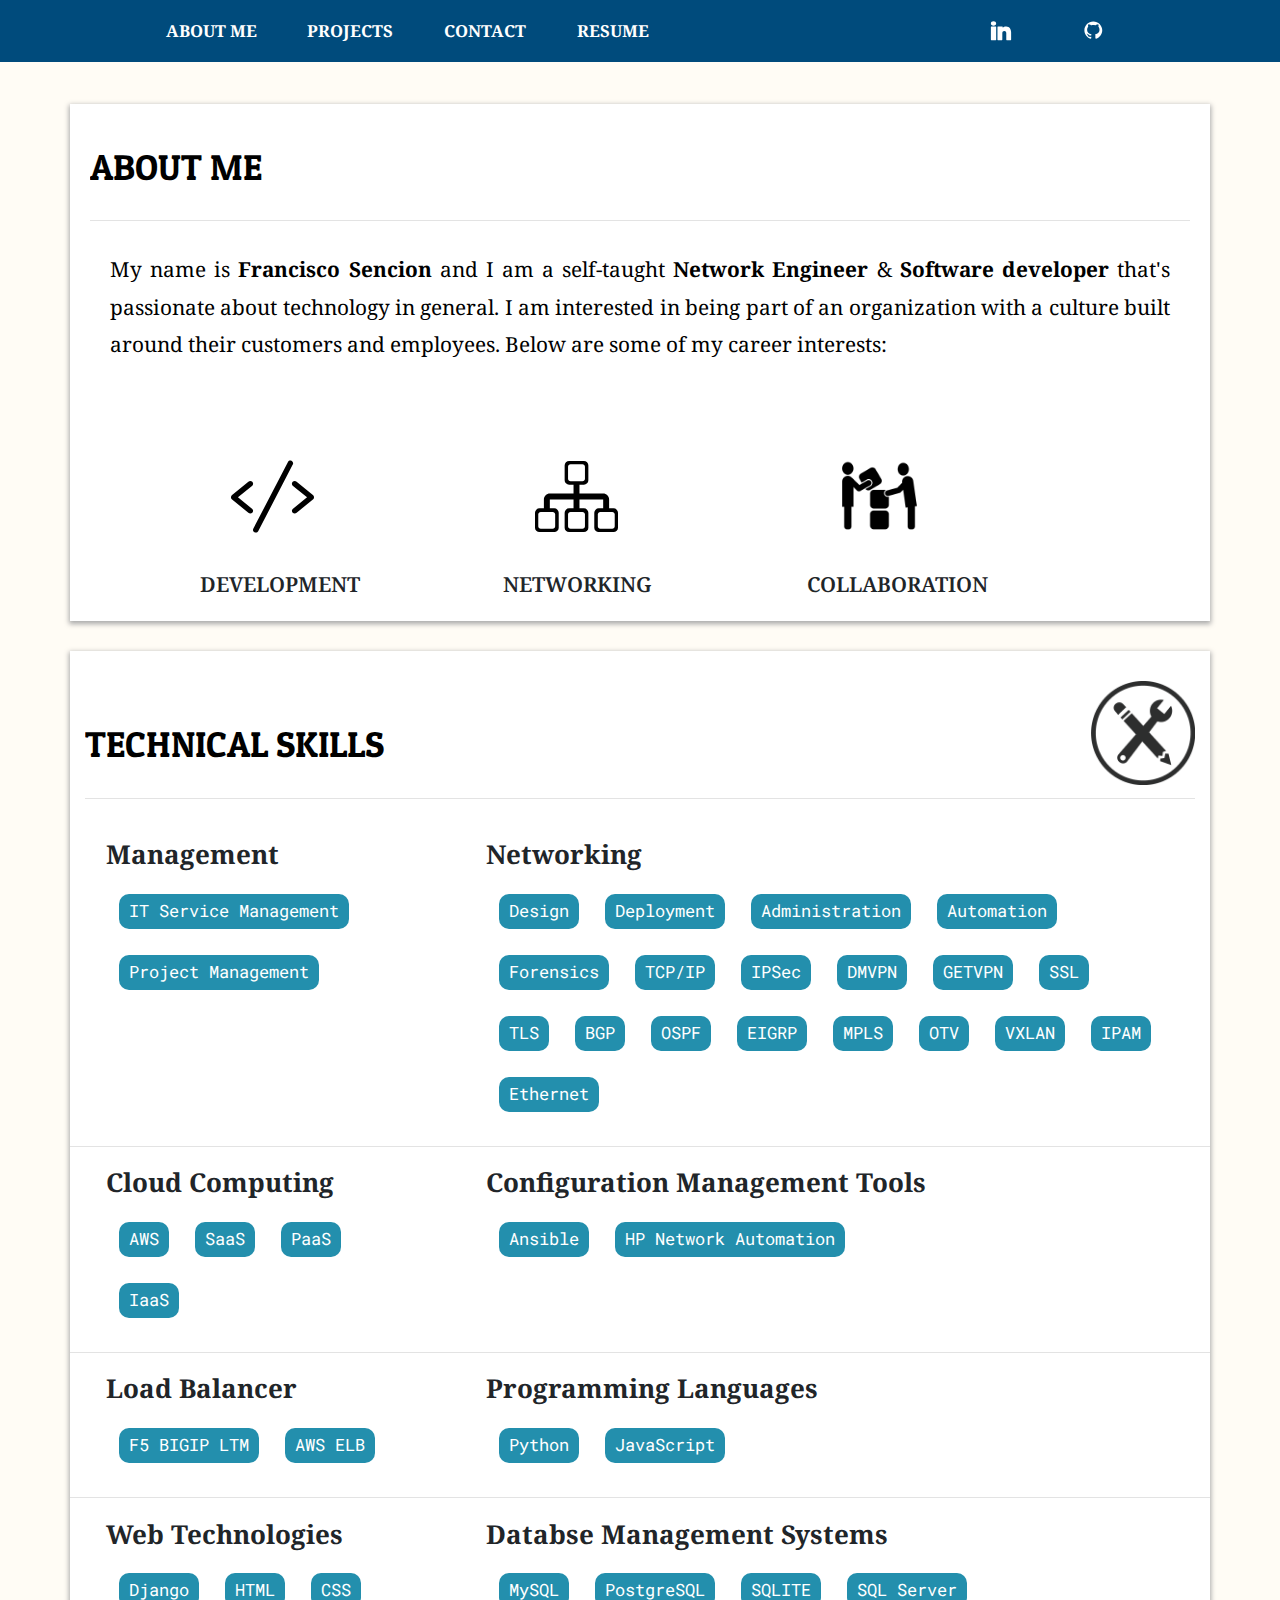
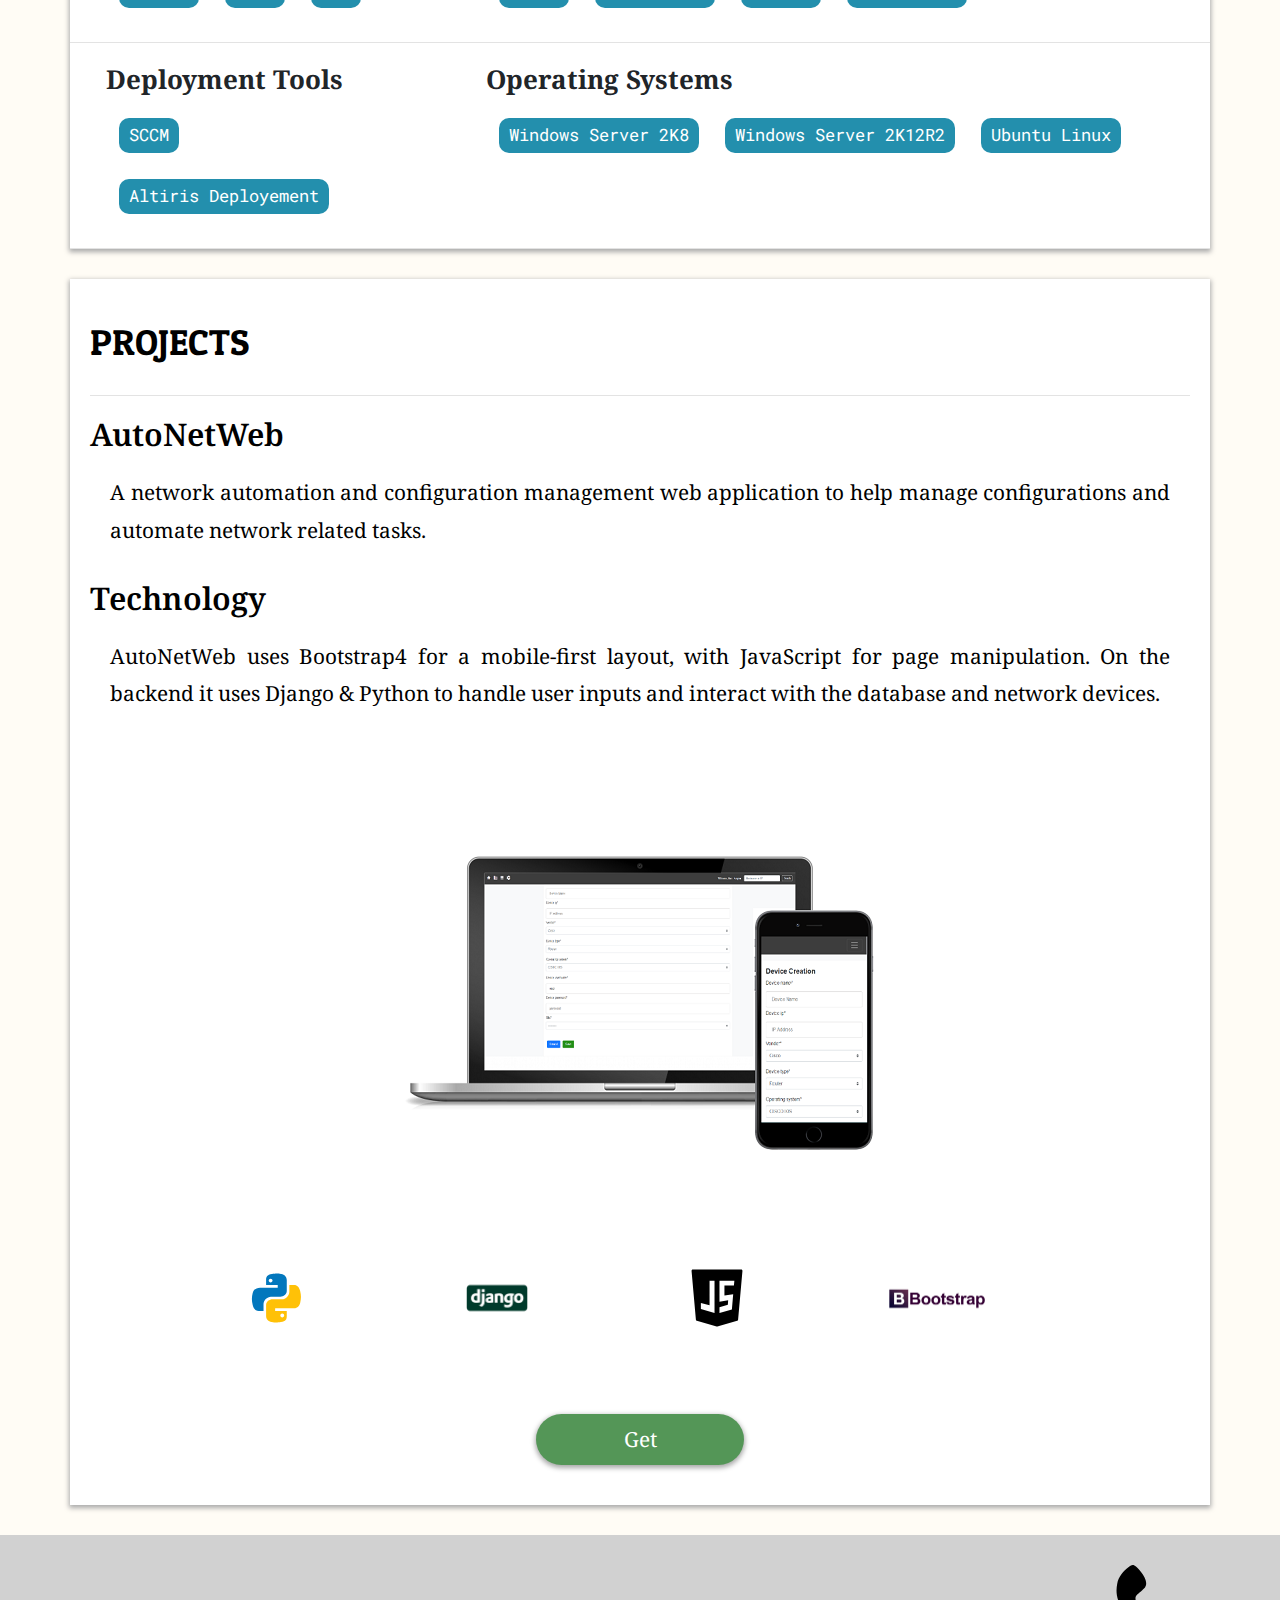
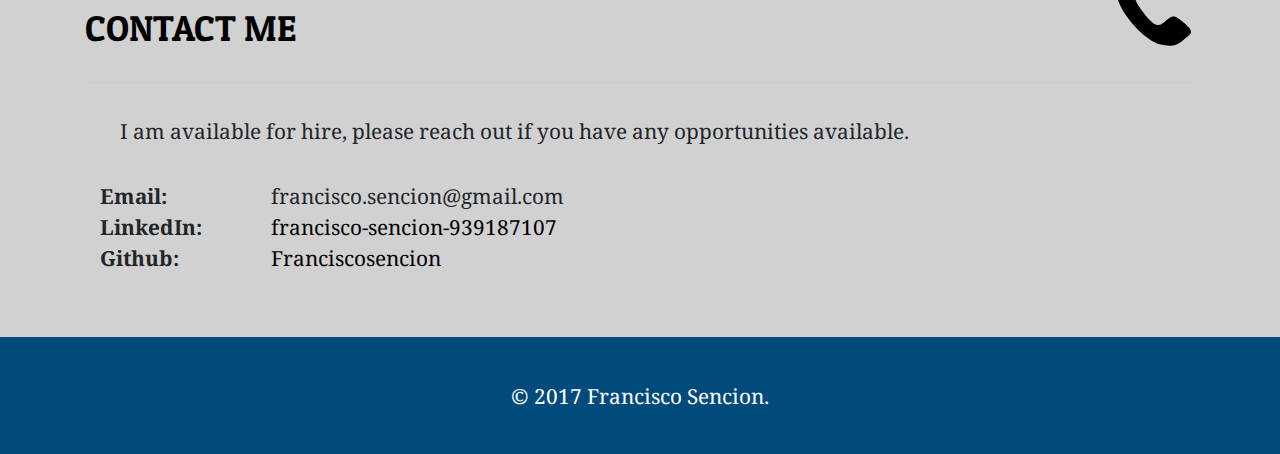
<file: index.html>
<!DOCTYPE html>
<html lang="en" dir="ltr">
	<head>
	<meta charset="utf-8">
	<title>Francisco Sencion</title>
	<link rel="icon" type="image/ico" href="img/aboutme.jpg">
	<link rel="stylesheet" href="css/main.css">
	<link rel="stylesheet" href="https://stackpath.bootstrapcdn.com/bootstrap/4.3.1/css/bootstrap.min.css" integrity="sha384-ggOyR0iXCbMQv3Xipma34MD+dH/1fQ784/j6cY/iJTQUOhcWr7x9JvoRxT2MZw1T" crossorigin="anonymous">
	<meta content="width=device-width, initial-scale=1" name="viewport" />
	<link rel="stylesheet" href="https://use.fontawesome.com/releases/v5.9.0/css/all.css" integrity="sha384-i1LQnF23gykqWXg6jxC2ZbCbUMxyw5gLZY6UiUS98LYV5unm8GWmfkIS6jqJfb4E" crossorigin="anonymous">
	<link href="https://fonts.googleapis.com/css?family=Noto+Serif|Patua+One|Roboto+Mono&display=swap" rel="stylesheet">
	</head>
	<body>
		<header class="navbarsection">
		  <nav class="custom-navbar navbar fixed-top navbar-expand-lg">
			<button class="navbar-toggler" type="button" data-toggle="collapse" data-target="#navbarNav" aria-controls="navbarNav" aria-expanded="false" aria-label="Toggle navigation">
			  <span class="navbar-toggler-icon"></span>
			</button>
			<div class="collapse navbar-collapse" id="navbarNav">
			  <ul class="navbar-nav navbar_local_links">
				<li><a class="nav-link" href="#aboutme-section">About Me</a></li>
				<li><a class="nav-link" href="#projects_page">Projects</a></li>
				<li><a class="nav-link" href="#contactme_page">Contact</a></li>
				<li><a class="nav-link" href="https://github.com/Franciscosencion/franciscosencion.github.io/blob/master/resume/FranciscoSencion.pdf">Resume</a></li>
			  </ul>
			  <ul class="navbar-nav">
				<div class="sociallinks">
				  <li class="nav-item">
					<a  href="https://www.linkedin.com/in/francisco-sencion-939187107/" >
						<svg id="linkedin_icon"></svg>
					</a>
				  </li>
				  <li class="nav-item">
					<a  href="https://github.com/Franciscosencion">
						<svg id="github_icon"></svg>
					</a>
				  </li>
				</div>
			  </ul>
			</div>

		  </nav>
		  </header>
		<!-- body -->
		    <div id="aboutme-section" class="introduction_section">
				<section class="body-sections">
					<div class="container introduction" >
						<section >
							<div class="section-header">
								<h3>About me</h3>
							</div>				
							<p>
								My name is <strong>Francisco Sencion</strong> and I am a self-taught <strong>Network Engineer</strong> & <strong>Software developer</strong> that's passionate about technology in general.  
								I am interested in being part of an organization with a culture built around their customers and employees. 
								Below are some of my career interests:
							</p>
							<!-- HOBBIES  -->
							<div class="career-interest-icons">
								<div class="row">
									<div class="col career-interest-class">
										<figure>
											<img class="career-interest-img" src="img/coding.svg">
											<figcaption >Development</figcaption>
										</figure>
									</div>
									<div class="col career-interest-class">
										<figure>
											<img class="career-interest-img" src="img/networking.svg">
											<figcaption >Networking</figcaption>
										</figure>
									</div>
									<div class="col career-interest-class">								
										<figure>
											<img class="career-interest-img" src="img/collaboration.png">
											<figcaption >Collaboration</figcaption>
										</figure>
									</div>
								</div>
							</div>
						</section>
					</div>
				</section>
			</div>
			<div class="skills_section">
				<section class="body-sections">		
				<div class="container myskills_section">
				<section>
					<div class="skills" >
						<div class="section-header">
							<h3>Technical Skills</h3>
							<img id="skill_image" src="img/skills.png">
						</div>
						
						<ul class="skills_title_block">
							<div class="row skill-row">
								<div class="col">
								<li class="skill_title"><h5>Management</h5>
									<div class="flex_container">
										<ul>
											<li class="skill_items">IT Service Management</li>
											<li class="skill_items">Project Management</li>
										</ul>
									</div>
								</li>
								</div>
								<div class="col-8">
								<li class="skill_title"><h5>Networking</h5>
									<div class="flex_container">
									<ul>
										<li class="skill_items">Design</li>
										<li class="skill_items">Deployment </li>
										<li class="skill_items">Administration </li>
										<li class="skill_items">Automation</li>
										<li class="skill_items">Forensics</li>
										<li class="skill_items">TCP/IP</li>
										<li class="skill_items">IPSec</li>
										<li class="skill_items">DMVPN</li>
										<li class="skill_items">GETVPN</li>
										<li class="skill_items">SSL</li>
										<li class="skill_items">TLS</li>
										<li class="skill_items">BGP</li>
										<li class="skill_items">OSPF</li>
										<li class="skill_items">EIGRP</li>
										<li class="skill_items">MPLS</li>
										<li class="skill_items">OTV</li>
										<li class="skill_items">VXLAN</li>
										<li class="skill_items">IPAM</li>
										<li class="skill_items">Ethernet</li>							
									</ul>
									</div>
								</li>
								</div>
							</div>
							<div class="row skill-row">
								<div class="col">
									<li class="skill_title"><h5>Cloud Computing</h5>
										<div class="flex_container">
											<ul>
												<li class="skill_items">AWS</li>
												<li class="skill_items">SaaS</li>
												<li class="skill_items">PaaS</li>
												<li class="skill_items">IaaS</li>
											</ul>
										</div>
									</li>	
								</div>
								<div class="col-8">
									<li class="skill_title"><h5>Configuration Management Tools</h5>
										<div class="flex_container">
											<ul>
												<li class="skill_items">Ansible</li>
												<li class="skill_items">HP Network Automation</li>
											</ul>
										</div>
									</li>
								</div>
							</div>
							<div class="row skill-row">
								<div class="col">
									<li class="skill_title"><h5>Load Balancer</h5>
										<div class="flex_container">
											<ul>
												<li class="skill_items">F5 BIGIP LTM</li>
												<li class="skill_items">AWS ELB</li>
											</ul>
										</div>
									</li>
								</div>
								<div class="col-8">
									<li class="skill_title"><h5>Programming Languages</h5>
										<div class="flex_container">
											<ul>
												<li class="skill_items">Python</li>
												<li class="skill_items">JavaScript</li>
											</ul>
										</div>
									</li>
								</div>
							</div>
							<div class="row skill-row">
								<div class="col">
									<li class="skill_title"><h5>Web Technologies</h5>
										<div class="flex_container">
											<ul>
												<li class="skill_items">Django</li>
												<li class="skill_items">HTML</li>
												<li class="skill_items">CSS</li>
											</ul>
										</div>
									</li>
								</div>
								<div class="col-8">
									<li class="skill_title"><h5>Databse Management Systems</h5>
										<div class="flex_container">
											<ul>
												<li class="skill_items">MySQL</li>
												<li class="skill_items">PostgreSQL</li>
												<li class="skill_items">SQLITE</li>
												<li class="skill_items">SQL Server</li>
											</ul>
										</div>
									</li>
								</div>
							</div>
							<div class="row skill-row">
								<div class="col">
									<li class="skill_title"><h5>Deployment Tools</h5>
										<div class="flex_container">
											<ul>
												<li class="skill_items">SCCM</li>
												<li class="skill_items">Altiris Deployement</li>
											</ul>
										</div>
									</li>
								</div>
								<div class="col-8">
									<li class="skill_title"><h5>Operating Systems</h5>
										<div class="flex_container">
											<ul>
												<li class="skill_items">Windows Server 2K8</li>
												<li class="skill_items">Windows Server 2K12R2</li>
												<li class="skill_items">Ubuntu Linux</li>
											</ul>
										</div>
									</li>
								</div>
							</div>
						</ul>
					
					</div>
				</section>
			  </div>	
			</section>
		</div>
		<!-- Projects section -->
		<section id="projects_page">
			<div class="container projects-section">
				<section class="projects_autonetweb">
					<div class="section-header">
						<h3>Projects</h3>
					</div>
					<div class="row ">
						<div  class="col">
							<h4><a href="https://github.com/Franciscosencion/AutoNetWebPublic" target="blank">AutoNetWeb</a></h4>
							<p>A network automation and configuration management web application to help manage configurations and automate network related tasks.</p>
							<h4>Technology</h4>
							<p>AutoNetWeb uses Bootstrap4 for a mobile-first layout, with JavaScript for page manipulation. On the backend it uses Django & Python to handle user inputs and interact with the database and network devices.</p>
						</div>


					</div>
					<div class="row" >
						<div class="col">
							<img id="autonetimg" srcset="img/autonetweb-320w.png 320w, img/autonetweb-480w.png 480w, img/autonetweb-800w.png 800w" sizes="(max-width: 350px) 220px, (max-width: 450px) 320px, (max-width: 480px) 420px, 480px" src="img/autonetweb.png">
						</div>
					</div>
					<div id="techlogo_container" class="row">
						<div class="col" >
							<svg id="python_icon" class="techlogo"></svg>
						</div>
						<div class="col" id="techlogo">
							<svg id="django_icon" class="techlogo"></svg>
						</div>
						<div class="col" id="techlogo">
							<svg id="javascript_icon" class="techlogo"></svg>
						</div>
						<div class="col" id="techlogo">
							<svg id="bootstrap_icon" class="techlogo"></svg>
						</div>
						
					</div>
				
				</section>
				<div class="" style=" margin:20px; text-align: center;">
					<a id="view-btn" class="custom-btn btn-launch" href="https://github.com/Franciscosencion/AutoNetWebPublic" target="blank">Get</a>
				</div>	
			</div>	
	</section>

<!-- contact me section -->
		<div class="contactme_section">
			<div class="container" >
			<section id="contactme_page">
				<div class="section-header">
					<h3>Contact Me</h3>
					<img id="contact_image" src="img/contact.svg">
				</div>
				
				<div class="container">
					<p>I am available for hire, please reach out if you have any opportunities available.</p>
					<dl class="dl dl-vertical">
					<dt>Email:</dt>
					<dd><i class="fas fa-envelope"></i>francisco.sencion@gmail.com</dd>
					<dt>LinkedIn:</dt>
					<dd><a href="https://www.linkedin.com/in/francisco-sencion-939187107/"><i class="fab fa-linkedin-in"></i>francisco-sencion-939187107</a></dd>
					<dt>Github:</dt>
					<dd><a href="https://github.com/Franciscosencion"><i class="fab fa-github"></i>Franciscosencion</a></dd>
					</dl>
				</div>	
			</section>
			</div>
		</div>		
		<section class="footer_section">
		  <footer>
			<div class="footer_items">
				<p>© 2017 Francisco Sencion.  </p>
			</div>
		  </footer>
		</section>


	</body>
  <!-- JavaScript links -->
	<script src="js/main.js"></script>
	<script src="https://code.jquery.com/jquery-3.3.1.slim.min.js" integrity="sha384-q8i/X+965DzO0rT7abK41JStQIAqVgRVzpbzo5smXKp4YfRvH+8abtTE1Pi6jizo" crossorigin="anonymous"></script>
	<script src="https://cdnjs.cloudflare.com/ajax/libs/popper.js/1.14.7/umd/popper.min.js" integrity="sha384-UO2eT0CpHqdSJQ6hJty5KVphtPhzWj9WO1clHTMGa3JDZwrnQq4sF86dIHNDz0W1" crossorigin="anonymous"></script>
	<script src="https://stackpath.bootstrapcdn.com/bootstrap/4.3.1/js/bootstrap.min.js" integrity="sha384-JjSmVgyd0p3pXB1rRibZUAYoIIy6OrQ6VrjIEaFf/nJGzIxFDsf4x0xIM+B07jRM" crossorigin="anonymous"></script>
</html>
</file>
<file: css/main.css>
:root {
  font-size: calc(0.5em + 1vw);
}
/* screens size less than or equal to 767.97px*/

@media (max-width: 767.97px ) {
/* 	:root {
		font-size: 1.3em;
	} */
	html, body {
		width: auto!important;
		overflow-x: hidden !important;
	}
}


/* screens size greater than or equal to 767.98px*/
@media (min-width: 767.98px){
/*   :root {
    font-size: 1.1em;
  } */
}


/* @font-face {
	font-family: "Museo Sans";
	src: url(museo-sans.ttf);
}
 */
/* -------------- Global styles ------------------
-------------------------------------------------- */
html {
  box-sizing: border-box;

}

*, *:before, *:after {
  box-sizing: inherit;
}

body {
	background-color: #fffcf5 !important;

	font-family: "Noto Serif", sans-serif, arial !important;
	
}


* {
  margin: 0;
  padding: 0;
  
}


p {
	font-size: 1rem;
	line-height: 1.8rem;
	padding: 10px 20px;
}

section a {
	outline: none;
	text-decoration: none;
	color: #000;
}
section a:hover {
	color: #b89233;
	text-decoration: none;
}

h3 {
	text-transform: uppercase;
	color: #000;
	font-weight: bold;
	padding-top: 2rem;
	padding-bottom: 1rem;
	font-family: 'Patua One', cursive;
	
}
div h4, h4 a{
	font-size: 1.5rem;
	font-weight: 600;
}

section {
  width: 100%;

}

.section-header {
	display: inline-flex;
	overflow: hidden;
	width: 100%;
	border-bottom: 0.0625rem solid rgba(199, 199, 199, 0.5);
	margin-bottom: 20px;
}

/* .body-sections {
	text-transform: uppercase;
	color: #000;
	font-weight: bold;
	padding-bottom: 4rem;
	border-bottom: 0.0625rem solid rgba(199, 199, 199, 0.5);
} */

/* ------------Navbar styles----------------- */

.custom-navbar {
  width: 100%;
  padding: 0 !important;
  top: 0;
  background-color: #004b7c/* #364042 */;
  
}

.navbarsection {
	
	margin-bottom: 5rem;
}
#navbarNav {
  background-color: transparent;
}

.custom-navbar  ul {
  display: flex;
  margin: auto;
}

.custom-navbar  div ul li{
  margin: 0 15px;
  list-style:none;
}

.navbar_local_links li a{
  text-decoration: none;
/*   margin-bottom: 0.125rem; */
  text-transform: uppercase;
  font-weight: bold;
  font-size: 0.8rem;
  color: #FFF;
  padding: 5px 10px;

}

.navbar_local_links li a:hover{
  color: #fff;
  background-color: #00385c;
  border-radius: 0.4rem;
  padding-left: 1rem;
}

.navbar-toggler {

  background-image: url("../img/btn-image.png");
  background-repeat: no-repeat;
  background-position: center;
  margin-left: auto;

}

.navbar-toggler:hover {
  background-color: #0071ba;
}

.navbar-toggler:focus {
	background-color: #0071ba;
}
.sociallinks {
  display: flex;
  float: right;
}

#linkedin_icon {
  width: 3rem;
  height: 3rem;
  background: url("../img/linkedinwhite.svg") no-repeat top left;
  background-size: 35%;
  background-position: center;
  cursor: pointer;
}

#linkedin_icon:hover {
  background-size: 45%;
}

#github_icon {
  width: 3rem;
  height: 3rem;
  background: url("../img/githubwhite.svg") no-repeat top left;
  background-size: 35%;
  background-position: center;
  cursor: pointer;
}

#github_icon:hover {
  background-size: 45%;
}

/* Aboutme Section */

.introduction {
	background: #FFF;
	padding-left: 20px !important;
	padding-right: 20px !important;
/* 	border-radius: 20px; */
	box-shadow: 0px 2px 5px 1px darkgrey;
	margin-bottom: 30px;
}


.introduction h3 {
	text-align: center;
}

.introduction p {
	color: #000;
	text-align: justify;
	padding-bottom: 1.875rem;
}

.career-interest-icons {
	width: 80%;
	margin-left: auto;
	margin-right: auto;

}
.career-interest-class {

	margin-left: auto;
	margin-right: auto;
}

.career-interest-class figure{
	margin-left: auto;
	margin-right: auto;
}

.career-interest-img {
	width: 4rem;
	margin: 1.5rem;
	/* margin-bottom: 1rem; */
}

.career-interest-class figure figcaption{
	font-weight: 600;
	text-transform: uppercase;
}

/* ------------------ Skills section styles ------------------*/

.myskills_section {
	background: #FFF;
	padding-top: 30px;
/* 	border-radius: 20px; */
	box-shadow: 0px 2px 5px 1px darkgrey;
	margin-bottom: 30px;
}
.skill-row {
	border-bottom: 0.0625rem solid rgba(199, 199, 199, 0.5);
}
/* .skills_section {
	padding-top: 4rem;
	padding-bottom: 4rem;
	background-color: #fffcf5;
	clip-path: polygon(0 0%, 100% 4%, 100% 96%, 0% 100%);
} */

/* .contactme_section {
	background-color: #D1D1D1;
	clip-path: polygon(0 0%, 100% 4%, 100% 96%, 0% 100%);
} */

.skills_title_block {
	display: flex-block;
	list-style: none;
}
#skill_image {
	width: 5rem;
	height: 5rem;
	margin-left: auto;
	
}
.flex_container {
	display: flex;
	
}

.skill_title  ul{
	display: flex;
	flex-wrap: wrap;
	list-style: none;

}					
				
.skill_title {
	padding: 1rem;
}			

.skill_title h5{
	font-weight: bold;
}


.skill_items {
	background-color: #238fad;
	border-radius: 10px;
	margin: 0.625rem;
	padding: 5px 10px;
	font-size: 0.8rem;
	font-family: 'Roboto Mono', monospace;
	color: #FFF;
}				

.skill_items:hover {
	box-shadow: 0px 2px 5px 1px darkgrey;
}

/* ------------------ Projects Section styles ------------------ */


/* #projects_page h3{
	border-bottom: 0.0625rem solid rgba(199, 199, 199, 0.5);
} */

.projects-section {
	background: white;
	padding-left: 20px !important;
	padding-right: 20px !important;
/* 	border-radius: 20px; */
	padding-bottom: 20px;
	margin-bottom: 10px;
	box-shadow: 0px 2px 5px 1px darkgrey;
}
 
#autonetimg {
  display: block;
  margin-left: auto;
  margin-right: auto;
}

.projectdescription {
	padding: 1rem;
	display: block;
}

.projects_autonetweb {
	color: #000;
	text-align: justify;
	padding-bottom: 1rem;
}


#techlogo_container {
	width: 80%;
	margin-left: auto;
	margin-right: auto;
}
.techlogo {
	width: 6rem;
	
	
}

#python_icon {
  background: url("../img/python.svg") no-repeat top left;
  background-size: 50%;
  background-position: center;	
}

#django_icon {
  background: url("../img/django.png") no-repeat top left;
  background-size: 50%;
  background-position: center;		
}

#bootstrap_icon{
  background: url("../img/bootstrap.png") no-repeat top left;
  background-size: 80%;
  background-position: center;		
}

#javascript_icon {
  background: url("../img/javascript.svg") no-repeat top left;
  background-size: 50%;
  background-position: center;		
}
#view-btn {
	text-decoration: none;
	
}


.custom-btn {
    display: inline-block;
    font-weight: 400;
    text-align: center;
    vertical-align: middle;
    border: 2px solid transparent;
    padding: .375rem .75rem;
    font-size: 1rem;
    line-height: 1.5;
    border-radius: 30px;
    transition: color .15s ease-in-out,background-color .15s ease-in-out,border-color .15s ease-in-out,box-shadow .15s ease-in-out;
}


.btn-launch {
    width: 100%;
	max-width: 10rem;
    background-color: #549657;
    color: #FFF;
    box-shadow: 0px 2px 5px 1px darkgrey;
}

.btn-launch:hover, .btn-launch:focus {
    color: white;
    background: #3f7041;
	
}

/* ------------------ Contact Me Section styles ------------------ */

.contactme_section {
	background-color: #D1D1D1;
	padding-top: 30px;
	padding-bottom: 2rem;
	margin-top: 30px;
}
/* .contactme_section h3{
	text-transform: uppercase;
	color: #000;
	font-weight: bold;
	padding-top: 4rem;
	padding-bottom: 4rem;
	
} */

#contact_image {
	width: 4rem;
	height: 4rem;
	margin-left: auto;
	
}

.contactme_section ul li{
	list-style: none;
	
}

.contactme_section i{
	margin-right: 1rem;
}


.dl-vertical {
    overflow: hidden;
}

.dl-vertical dt {
    display: block;
    float: left;
    clear: both;
    width: 150px;
}

.dl-vertical dd {
    display: block;
    float: left;
    margin: 0;

}

.dl {
    display: block;
    -webkit-margin-before: 1em;
    -webkit-margin-after: 1em;
    -webkit-margin-start: 0px;
    -webkit-margin-end: 0px;
}


/* ------------------ Footer section styles ------------------ */

.footer_section {
	width: 100%;
	height: 5.625rem;
	background-color: #004b7c/* #364042 */;
/* 	margin-top: 1.25rem; */
	text-align: center;
	color: #FFF;
	
}

.footer_items{
	
	padding-top: 1.5rem;
}



/* ------------------ Media queries for style responsiveness ------------------ */


/* Small devices 767px or less */

@media (max-width: 767px) {
	.custom-navbar {
		padding: 20px !important;
	}
  p {
	  font-size: 1.5rem;
	  line-height: 2.5rem;
  }
  #techlogo_container {
	  text-align: center;
  }
  .career-interest-icons  {
	 text-align: center;
	 padding: 1rem;
  }
  .career-interest-icons figure  {
	 padding-top: 2rem;
	 padding-bottom: 2rem;
  }
	.career-interest-img {
		margin-bottom: 1rem;
	}
	.skills_section {
		/* padding-top: 10rem; */
	}

 .skill_title h5{
	font-size: 1.5rem; 
 }
 .skill_items {
	 font-size: 1.3rem;
 }
 .dl-vertical dt {
	float: initial;
 }

 .dl-vertical dd {
    float: initial;
	padding-left: 2rem;
 }
 .navbar_local_links li a, li {
	font-size: 1.9rem;
	padding: 5px 10px;
 }
 #linkedin_icon {
	 height: 5rem;
	 width: 5rem;
 }
  #github_icon {
	 height: 5rem;
	 width: 5rem;
 }
 .btn-launch {
	 font-size: 2rem;
	 max-width: 15rem;
 }
 div dt, div dd{
	 font-size: 1.3rem;
 }
}
</file>
